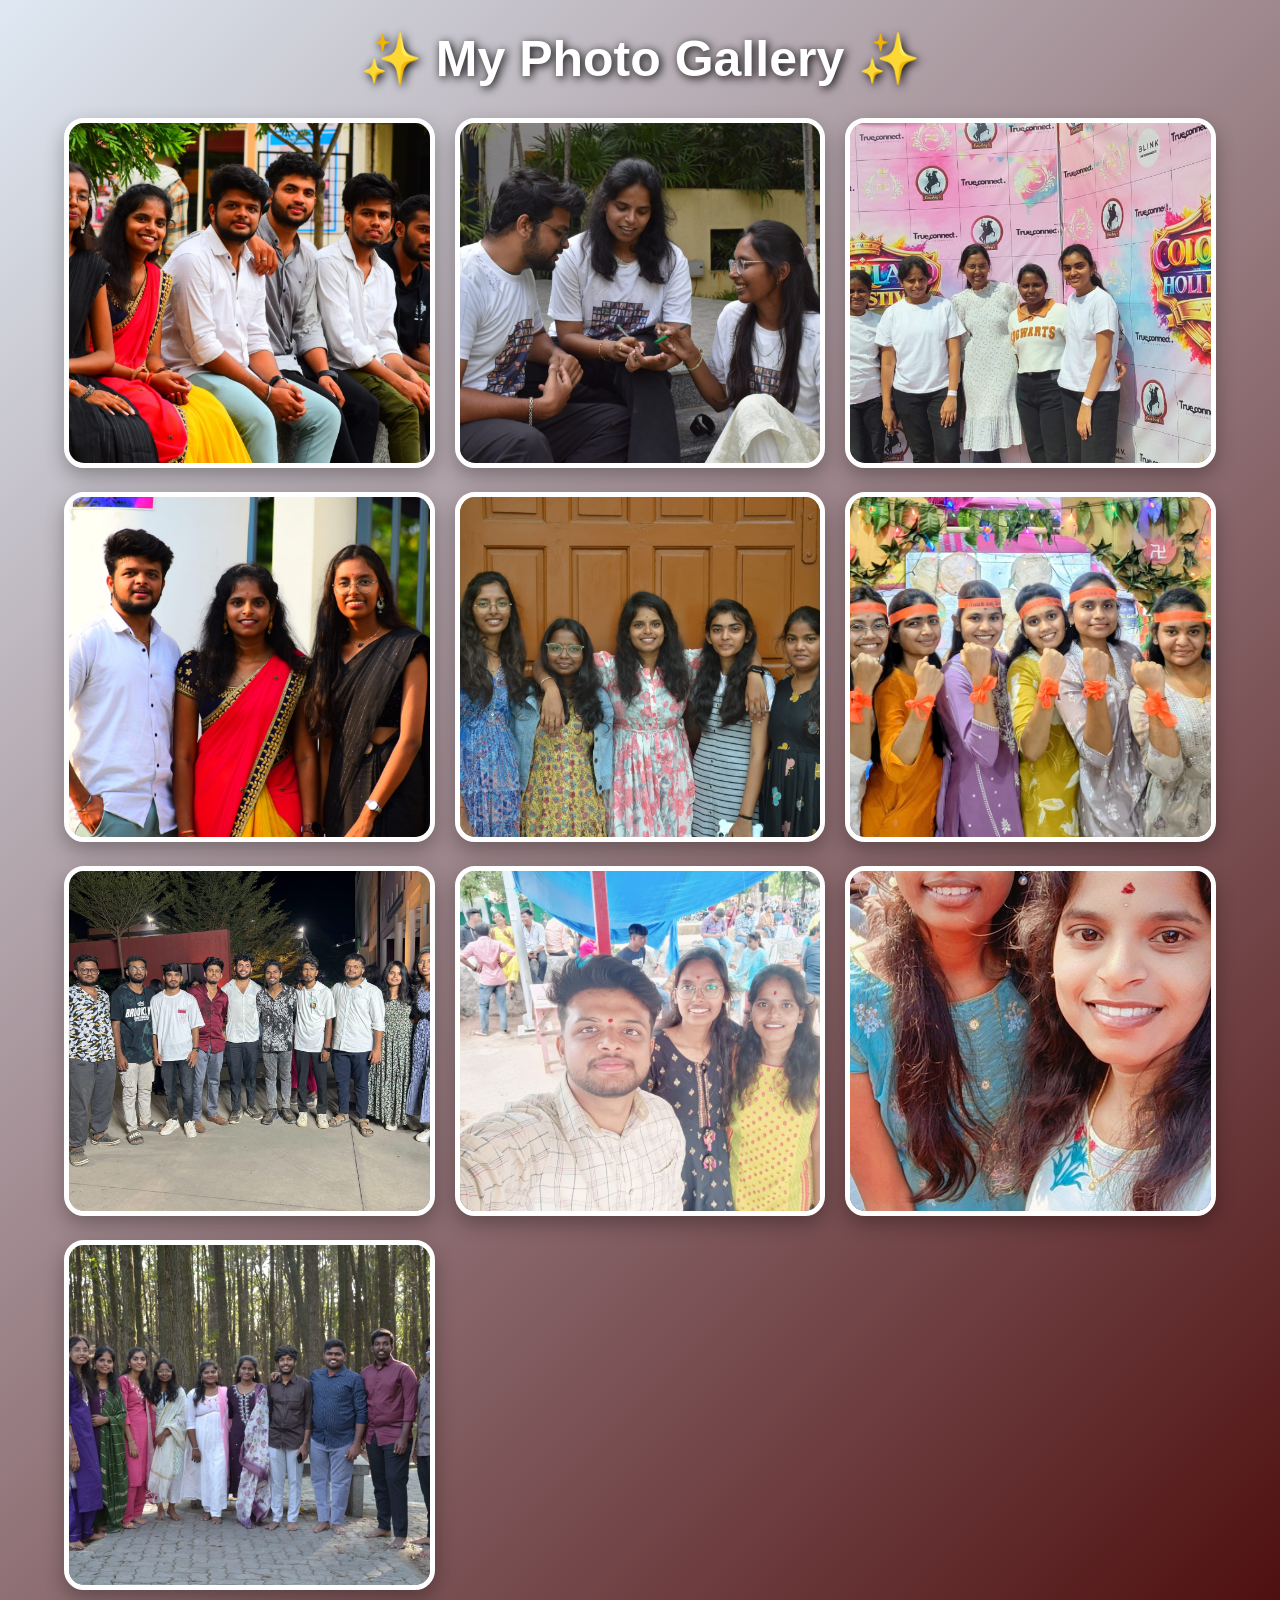
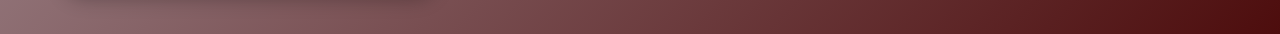
<file: folder1.html>
<!DOCTYPE html>
<html lang="en">
<head>
    <meta charset="UTF-8">
    <meta name="viewport" content="width=device-width, initial-scale=1.0">
    <title>My Photo Gallery</title>
    <link rel="stylesheet" href="./folder1.css">
</head>
<body>

<h1>✨ My Photo Gallery ✨</h1>

<div class="gallery">

    <a href="#img1"><img src="./folder1.png" alt=""></a>
    <a href="#img2"><img src="./folder11..png" alt=""></a>
    <a href="#img3"><img src="./folder12.png" alt=""></a>
    <a href="#img4"><img src="./folder13.png" alt=""></a>
    <a href="#img5"><img src="./folder14.png" alt=""></a>
    <a href="#img6"><img src="./folder15.png" alt=""></a>
    <a href="#img7"><img src="./folder16.png" alt=""></a>
    <a href="#img8"><img src="./folder17.png" alt=""></a>
    <a href="#img9"><img src="./folder18.png" alt=""></a>
    <a href="#img10"><img src="./folder199.png" alt=""></a>

</div>

<!-- Lightbox Images -->

<div id="img1" class="lightbox">
    <a href="#" class="close">&times;</a>
    <img src="./folder1.png" alt="">
</div>

<div id="img2" class="lightbox">
    <a href="#" class="close">&times;</a>
    <img src="./folder11..png" alt="">
</div>

<div id="img3" class="lightbox">
    <a href="#" class="close">&times;</a>
    <img src="./folder12.png" alt="">
</div>

<div id="img4" class="lightbox">
    <a href="#" class="close">&times;</a>
    <img src="./folder13.png" alt="">
</div>

<div id="img5" class="lightbox">
    <a href="#" class="close">&times;</a>
    <img src="./folder14.png" alt="">
</div>

<div id="img6" class="lightbox">
    <a href="#" class="close">&times;</a>
    <img src="./folder15.png" alt="">
</div>

<div id="img7" class="lightbox">
    <a href="#" class="close">&times;</a>
    <img src="./folder16.png" alt="">
</div>

<div id="img8" class="lightbox">
    <a href="#" class="close">&times;</a>
    <img src="./folder17.png" alt="">
</div>

<div id="img9" class="lightbox">
    <a href="#" class="close">&times;</a>
    <img src="./folder18.png" alt="">
</div>

<div id="img10" class="lightbox">
    <a href="#" class="close">&times;</a>
    <img src="./folder199.png" alt="">
</div>

</body>
</html>
</file>
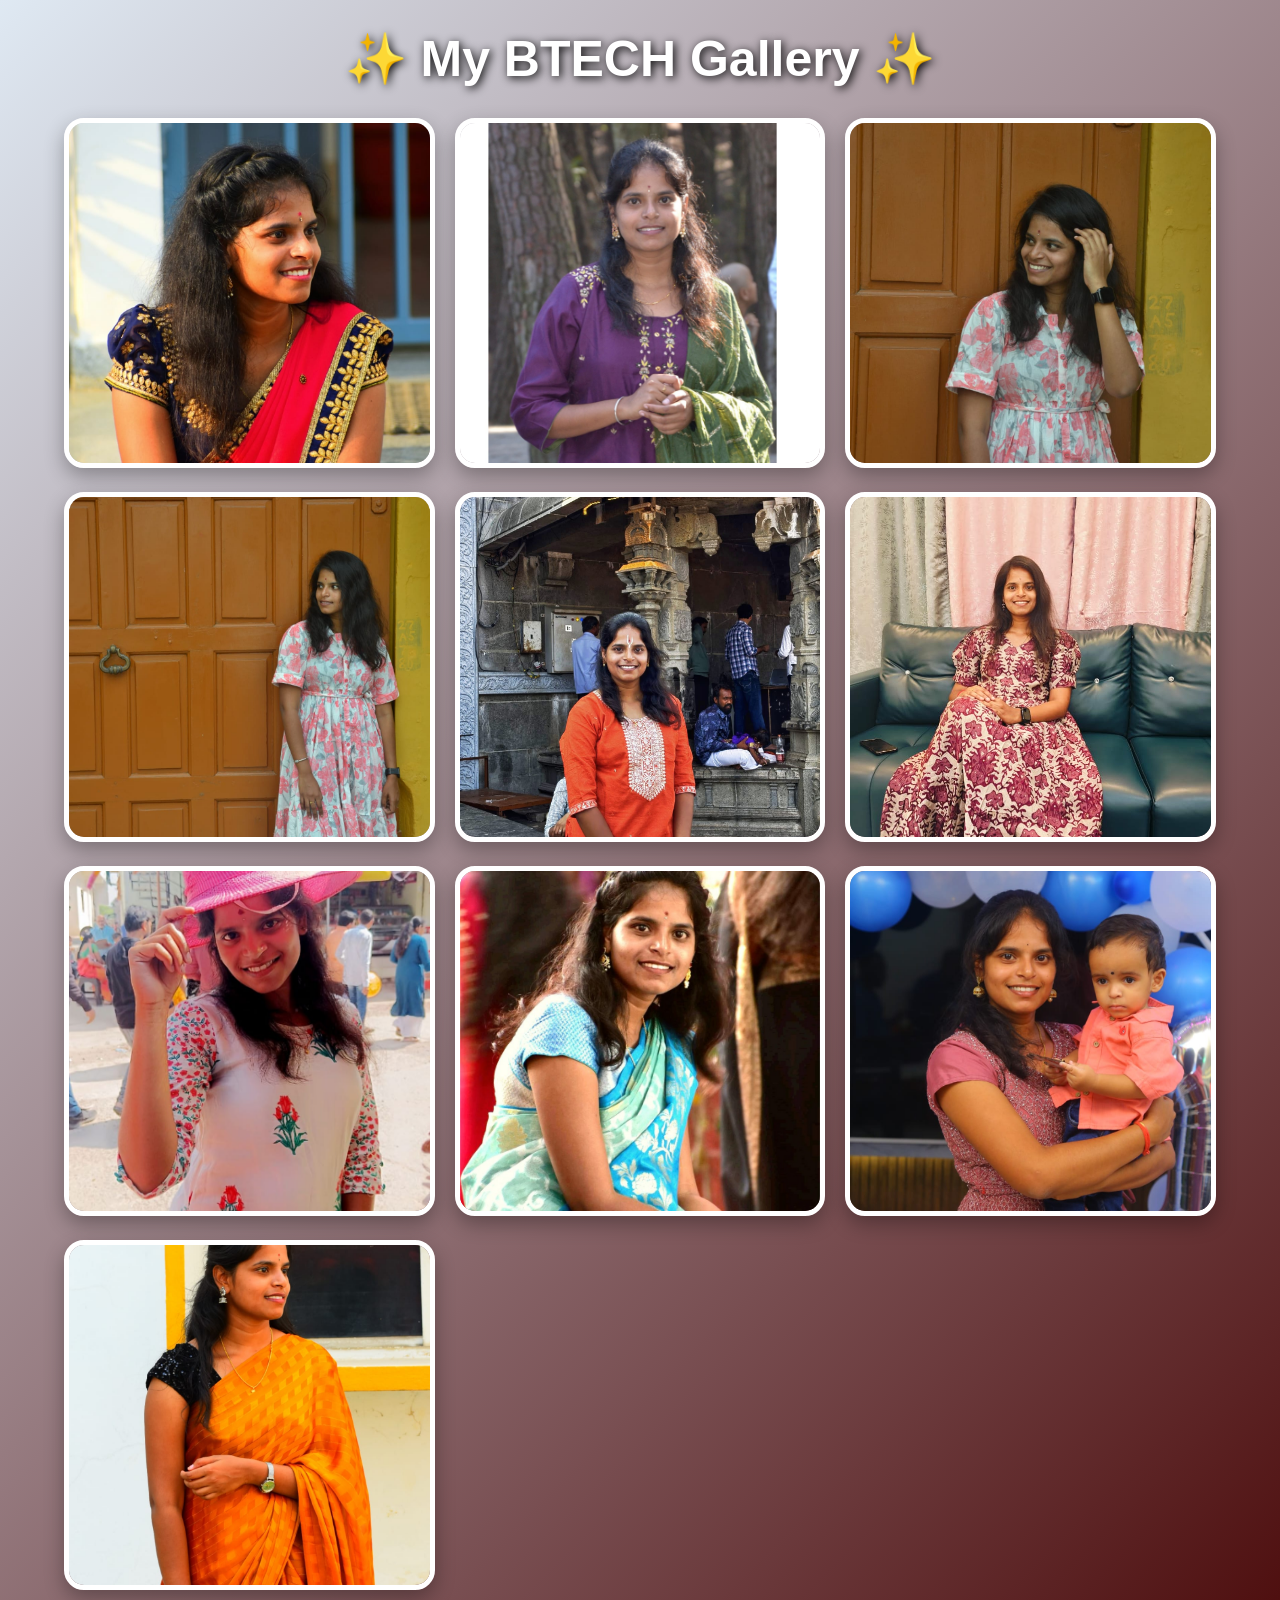
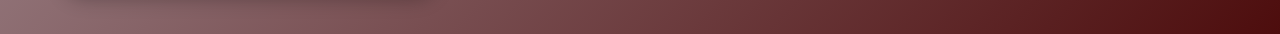
<file: folder2.html>
<!DOCTYPE html>
<html lang="en">
<head>
    <meta charset="UTF-8">
    <meta name="viewport" content="width=device-width, initial-scale=1.0">
    <title>My Photo Gallery</title>
    <link rel="stylesheet" href="./folder1.css">
</head>
<body>

<h1>✨ My BTECH Gallery ✨</h1>

<div class="gallery">

    <a href="#img1"><img src="./chinki1.jpeg" alt=""></a>
    <a href="#img2"><img src="./chinki2.jpeg" alt=""></a>
    <a href="#img3"><img src="./chinki3.jpeg" alt=""></a>
    <a href="#img4"><img src="./chinki4.jpeg" alt=""></a>
    <a href="#img5"><img src="./chinki5.jpeg" alt=""></a>
    <a href="#img6"><img src="./chinki6.jpeg" alt=""></a>
    <a href="#img7"><img src="./chinki7.jpeg" alt=""></a>
    <a href="#img8"><img src="./chinki8.jpeg" alt=""></a>
    <a href="#img9"><img src="./chinki10.jpeg" alt=""></a>
    <a href="#img10"><img src="./chinki11.jpeg" alt=""></a>

</div>

<div id="img1" class="lightbox">
    <a href="#" class="close">&times;</a>
    <img src="./chinki1.jpeg" alt="">
</div>

<div id="img2" class="lightbox">
    <a href="#" class="close">&times;</a>
    <img src="./chinki2.jpeg" alt="">
</div>

<div id="img3" class="lightbox">
    <a href="#" class="close">&times;</a>
    <img src="./chinki3.jpeg" alt="">
</div>

<div id="img4" class="lightbox">
    <a href="#" class="close">&times;</a>
    <img src="./chinki4.jpeg" alt="">
</div>

<div id="img5" class="lightbox">
    <a href="#" class="close">&times;</a>
    <img src="./chinki5.jpeg" alt="">
</div>

<div id="img6" class="lightbox">
    <a href="#" class="close">&times;</a>
    <img src="./chinki6.jpeg" alt="">
</div>

<div id="img7" class="lightbox">
    <a href="#" class="close">&times;</a>
    <img src="./chinki7.jpeg" alt="">
</div>

<div id="img8" class="lightbox">
    <a href="#" class="close">&times;</a>
    <img src="./chinki8.jpeg" alt="">
</div>

<div id="img9" class="lightbox">
    <a href="#" class="close">&times;</a>
    <img src="./chinki10.jpeg" alt="">
</div>

<div id="img10" class="lightbox">
    <a href="#" class="close">&times;</a>
    <img src="./chinki11.jpeg" alt="">
</div>

</body>
</html>
</file>
<file: folder1.css>
*{
    margin:0;
    padding:0;
    box-sizing:border-box;
}

body{
    background:linear-gradient(135deg,#dfe9f3,#4d0d0d);
    font-family:Arial,sans-serif;
}

h1{
    text-align:center;
    padding:30px;
    font-size:50px;
    color:white;
    text-shadow:2px 2px 10px black;
}

.gallery{
    width:90%;
    margin:auto;
    display:grid;
    grid-template-columns:repeat(auto-fit,minmax(280px,1fr));
    gap:20px;
    padding-bottom:40px;
}

.gallery img{
    width:100%;
    height:350px;
    object-fit:cover;
    border-radius:20px;
    border:5px solid white;
    box-shadow:0 8px 20px rgba(0,0,0,0.3);
    transition:0.5s;
}

.gallery img:hover{
    transform:scale(1.08);
    box-shadow:0 15px 30px rgba(0,0,0,0.5);
}

/* Lightbox */

.lightbox{
    position:fixed;
    top:0;
    left:0;
    width:100%;
    height:100%;
    background:rgba(0,0,0,0.95);
    display:flex;
    justify-content:center;
    align-items:center;
    visibility:hidden;
    opacity:0;
    transition:0.5s;
}

.lightbox:target{
    visibility:visible;
    opacity:1;
}

.lightbox img{
    max-width:80%;
    max-height:80%;
    border-radius:20px;
    border:5px solid white;
    animation:zoom 0.5s ease;
}

.close{
    position:absolute;
    top:20px;
    right:40px;
    color:white;
    text-decoration:none;
    font-size:60px;
    font-weight:bold;
}

.close:hover{
    color:red;
}

@keyframes zoom{
    from{
        transform:scale(0.5);
        opacity:0;
    }
    to{
        transform:scale(1);
        opacity:1;
    }
}
</file>
